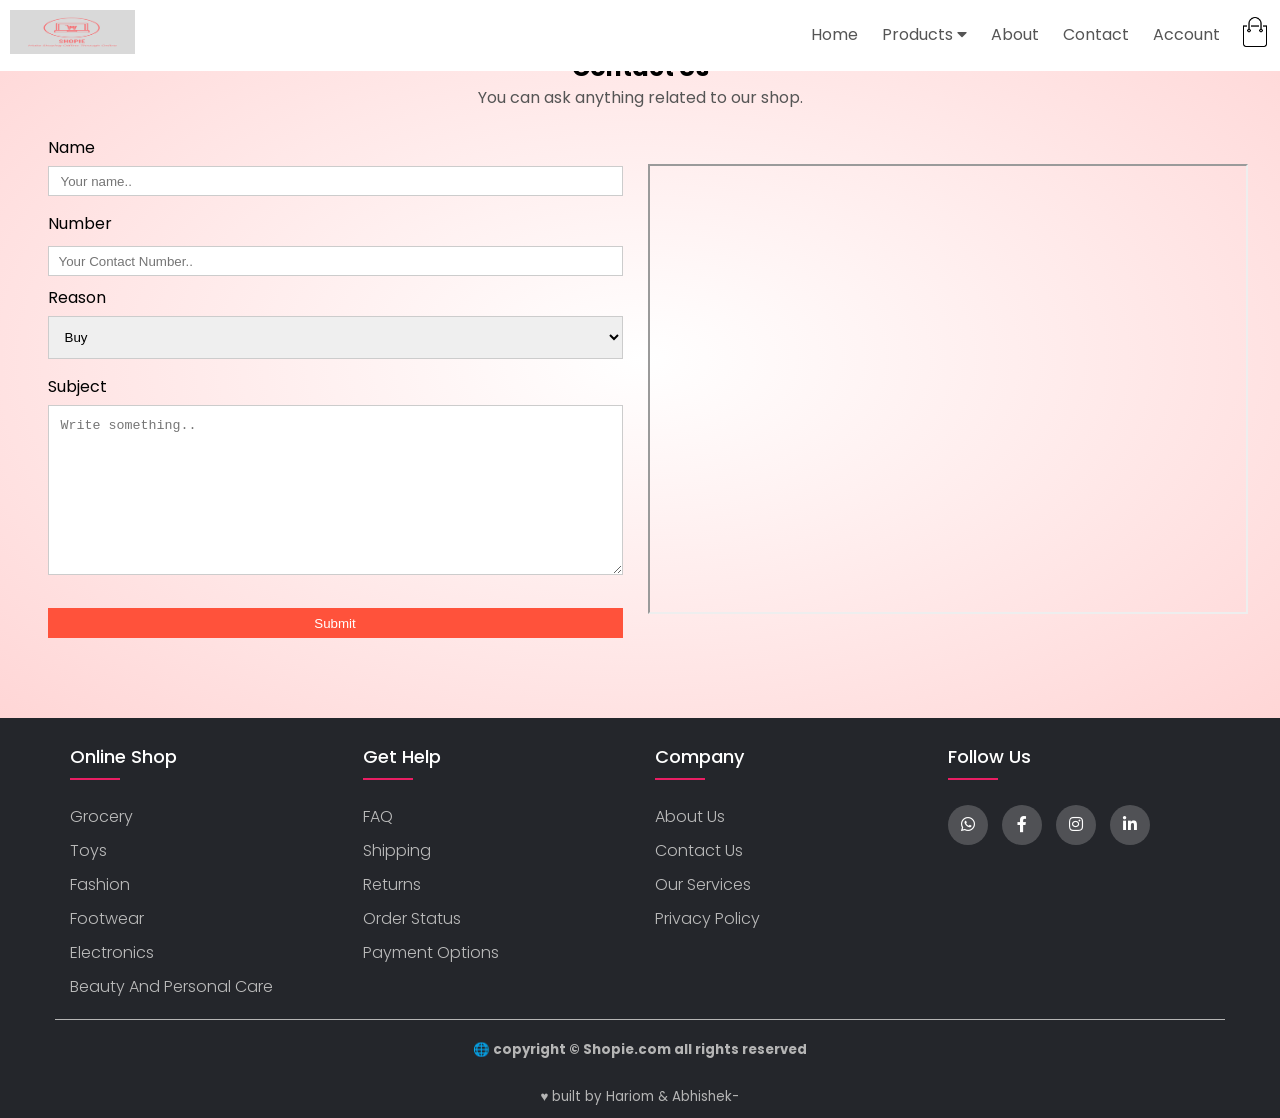
<file: Final_Year_Project/contact.html>
<!DOCTYPE html>
<html lang="en">
  <head>
    <meta charset="UTF-8" />
    <meta name="viewport" content="width=device-width, initial-scale=1.0">
    <meta http-equiv="X-UA-Compatible" content="IE=edge" />
    <meta name="viewport" content="width=device-width, initial-scale=1.0" />
    <title>Product Detials</title>
    <link rel="stylesheet" href="style.css" />
    <link
      href="https://fonts.googleapis.com/css2?family=Poppins:wght@300;400;500;600;700&display=swap"
      rel="stylesheet"
    />
    <link rel="stylesheet" type="text/css" href="https://cdnjs.cloudflare.com/ajax/libs/font-awesome/5.15.1/css/all.min.css">
<style>
  * {
  box-sizing: border-box;
}

/* Style inputs */
input[type=text], select, textarea {
  width: 100%;
  padding: 12px;
  border: 1px solid #ccc;
  margin-top: 6px;
  margin-bottom: 16px;
  resize: vertical;
}

input[type=submit] {
  background-color: #ff523b;
  color: white;
  padding: 8px 20px;
  border: none;
  cursor: pointer;
}

input[type=submit]:hover {
  background-color: #dadada;
  color: #ff523b;
}

/* Create two columns that float next to eachother */
.column {
  float: left;
  width: 50%;
  margin-top: 6px;
  padding: 20px;
}

/* Clear floats after the columns */
.row:after {
  content: "";
  display: table;
  clear: both;
}

/* Responsive layout - when the screen is less than 600px wide, make the two columns stack on top of each other instead of next to each other */
@media screen and (max-width: 600px) {
  .column, input[type=submit] {
    width: 100%;
    margin-top: 0;
    text-align: left;
  }
}
</style>
  </head>
  <body>
      <div class="container">
        <div class="navbar">
          <div class="logo">
            <a href="index.html"> <img src="images/logo.png" width="125px" /></a>
           </div>
           <nav>
            <ul id="MenuItems">
              <li><a href="index.html">Home</a></li>
             <li class="dropdown" onclick=" menutoggl()"><a class="active">Products
                <i class="fas fa-caret-down"></i>
              </a>
                <ul id="inneritems">
                <li><a href="fashion-child-product.html">Child Clothes</a></li>
                <li><a href="fashion-saree-product.html">Saree</a></li>
                <li><a href="footwear-product.html">Footwear</a></li>
                <li><a href="gift-product.html">Gift</a></li>
                <li><a href="electronics-product.html">Electronics</a></li>
                <li><a href="toys-product.html">Toys</a></li>
                </ul>
              </li>
               <li><a href="about.html">About</a></li>
              <li><a href="contact.html">Contact</a></li>
              <li><a href="account.html">Account</a></li>
            </ul>
          </nav>
           <a href="card.html"><img src="images/cart.png" width="30px" height="30px"></a>
           <img src="images/menu.png" class="menu-icon" onclick="menutoggle()">
         </div>
      </div>
<!-- ---------ABOUT-------- -->
<div class="account-page">
<div class="container">
  <div style="text-align:center">
    <h2>Contact Us</h2>
    <p>You can ask anything related to our shop.</p>
  </div>
  <div class="row">
    <!--<div class="column">
      <img src="/w3images/map.jpg" style="width:100%">
    </div>-->
    
    <div class="column">
      <form action="/action_page.php">
        <label for="fname">Name</label>
        <input type="text" id="fname" name="firstname" placeholder="Your name..">
        <label for="lname">Number</label>
        <input type="number" id="lname" name="lastname" placeholder="Your Contact Number..">
        <label for="country">Reason</label>
        <select id="country" name="country">
          <option value="australia">Buy</option>
          <option value="australia">Sell</option>
          <option value="canada">Promotion</option>
          <option value="usa">Order</option>
        </select>
        <label for="subject">Subject</label>
        <textarea id="subject" name="subject" placeholder="Write something.." style="height: 170px"></textarea>
        <input type="submit" value="Submit">
      </form>
    </div>
      <iframe src="https://www.google.com/maps/embed?pb=!1m18!1m12!1m3!1d1479.7952241782089!2d75.22774797176085!3d24.285644653096945!2m3!1f0!2f0!3f0!3m2!1i1024!2i768!4f13.1!3m3!1m2!1s0x3965cf10ccc7477d%3A0x70df7a13dabfc566!2sChoudhary%20kirana%20store!5e1!3m2!1sen!2sin!4v1649331028213!5m2!1sen!2sin" width="600" height="450" style="border: 10;" allowfullscreen="" loading="lazy" referrerpolicy="no-referrer-when-downgrade"></iframe>
    </div>
</div>
</div>
     <!-- -------footer------ -->
     <footer class="footer">
      <div class="container-f">
        <div class="row-f">
          <div class="footer-col">
            <h4>online shop</h4>
            <ul>
              <li><a href="#">Grocery</a></li>
              <li><a href="#">Toys</a></li>
              <li><a href="#">Fashion</a></li>
              <li><a href="#">Footwear</a></li>
              <li><a href="#">Electronics</a></li>
              <li><a href="#">Beauty and Personal care</a></li>
            </ul>
          </div>
          <div class="footer-col">
            <h4>get help</h4>
            <ul>
              <li><a href="#">FAQ</a></li>
              <li><a href="#">shipping</a></li>
              <li><a href="#">returns</a></li>
              <li><a href="#">order status</a></li>
              <li><a href="#">payment options</a></li>
            </ul>
          </div> 
            <div class="footer-col">
              <h4>company</h4>
              <ul>
                <li><a href="#">About Us</a></li>
                <li><a href="#">Contact Us</a></li>
                <li><a href="#">Our Services</a></li>
                <li><a href="#">Privacy Policy</a></li>
              </ul>
            </div>
            <div class="footer-col">
              <h4>follow us</h4>
              <div class="social-links">
                <a href="#"><i class="fab fa-whatsapp"></i></a>
                <a href="#"><i class="fab fa-facebook-f"></i></a>
                <a href="#"><i class="fab fa-instagram"></i></a>
                <a href="#"><i class="fab fa-linkedin-in"></i></a>
              </div>
          </div>
        </div>
          <hr><div class="copyright text-center">
            <h5><a href="#">🌐</a> copyright © Shopie.com all rights reserved</h5>
            <br><small>♥ built by Hariom & Abhishek</a>-</small>
          </div>
        </div>  
   </footer>
    <!-- -------js for toggle menu----- -->
    <script>
      var MenuItems = document.getElementById("MenuItems");
      var MenuItem = document.getElementById("inneritems");
      MenuItems.style.maxHeight = "0px";
    
      function menutoggle(){
        if(MenuItems.style.maxHeight == "0px")
        {
         MenuItems.style.maxHeight = "200px";
        }
        else
        {
         MenuItems.style.maxHeight = "0px";
        }
       
      }
      function menutoggl(){
        if(MenuItem.style.display == "block")
        {
         MenuItem.style.display = "none";
        }
        else
        {
         MenuItem.style.display = "block";
        }
       
      }
         </script>


  </body>
</html>
</file>
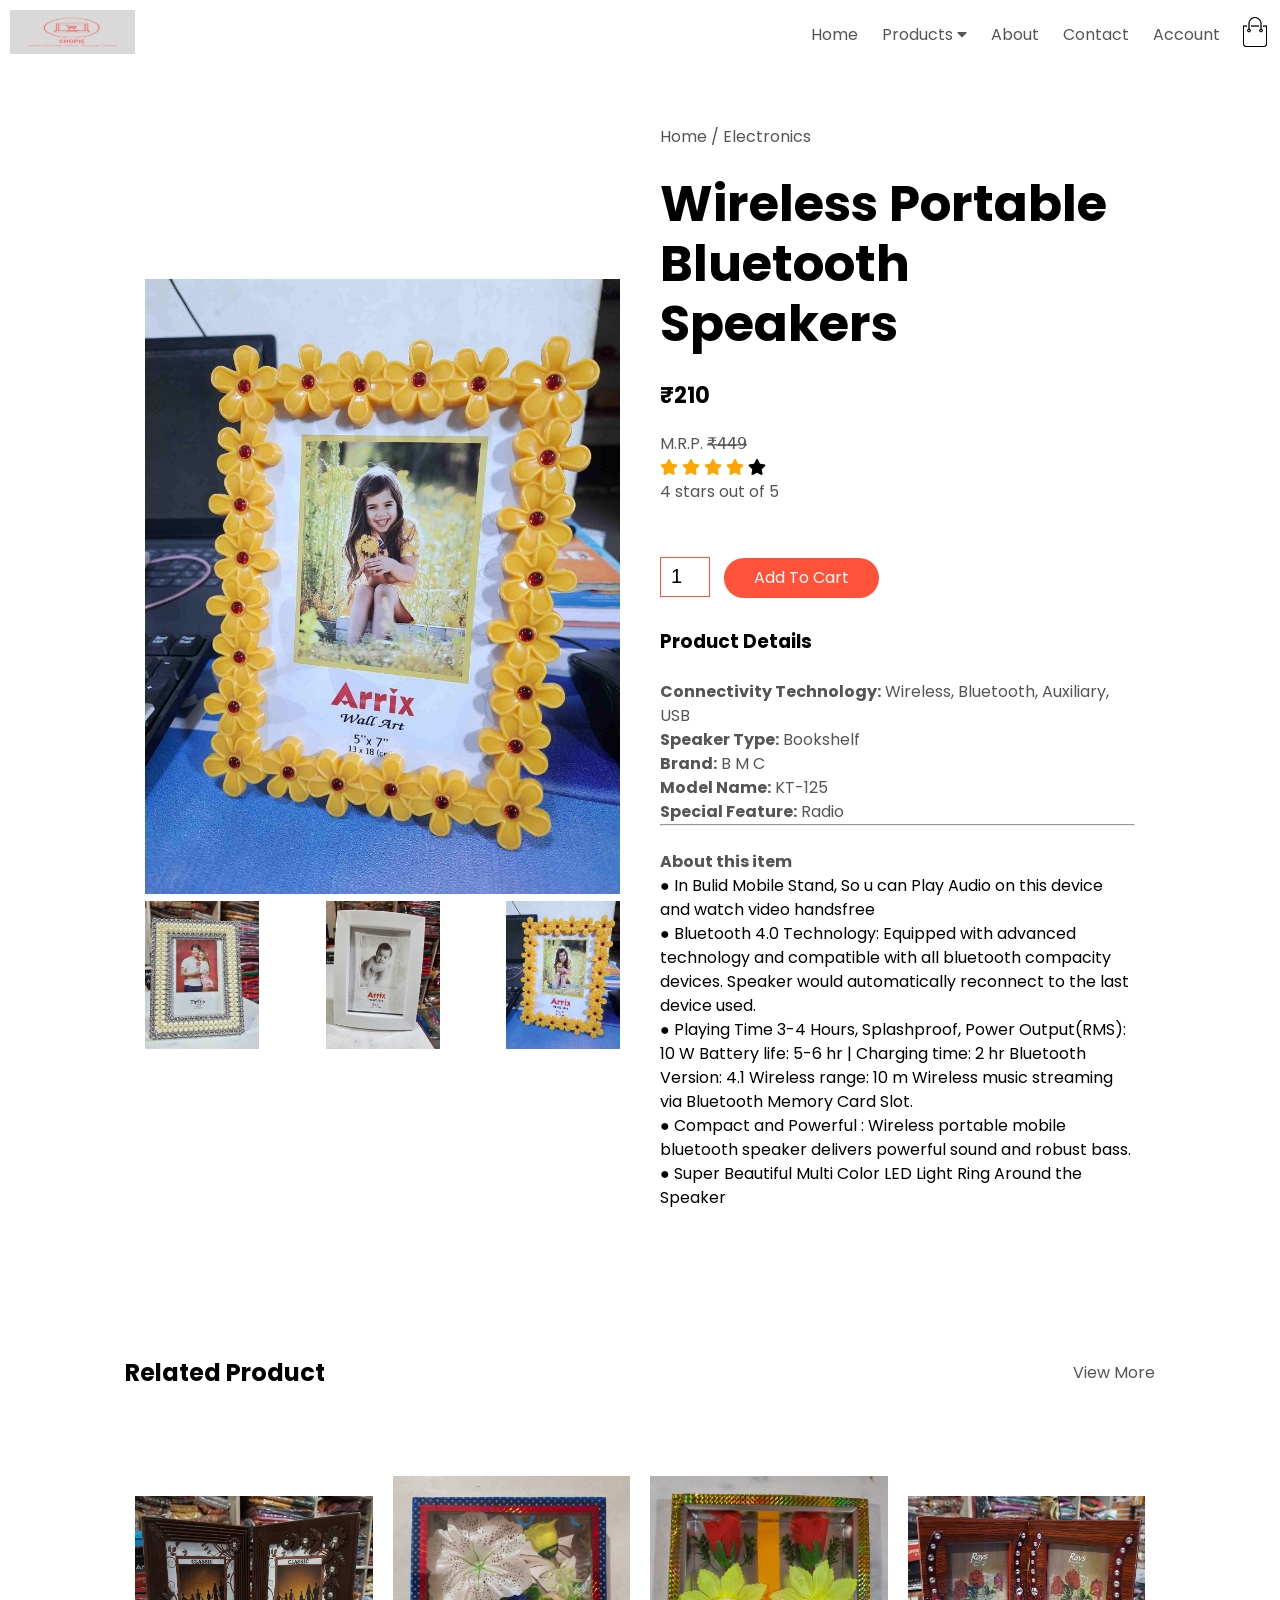
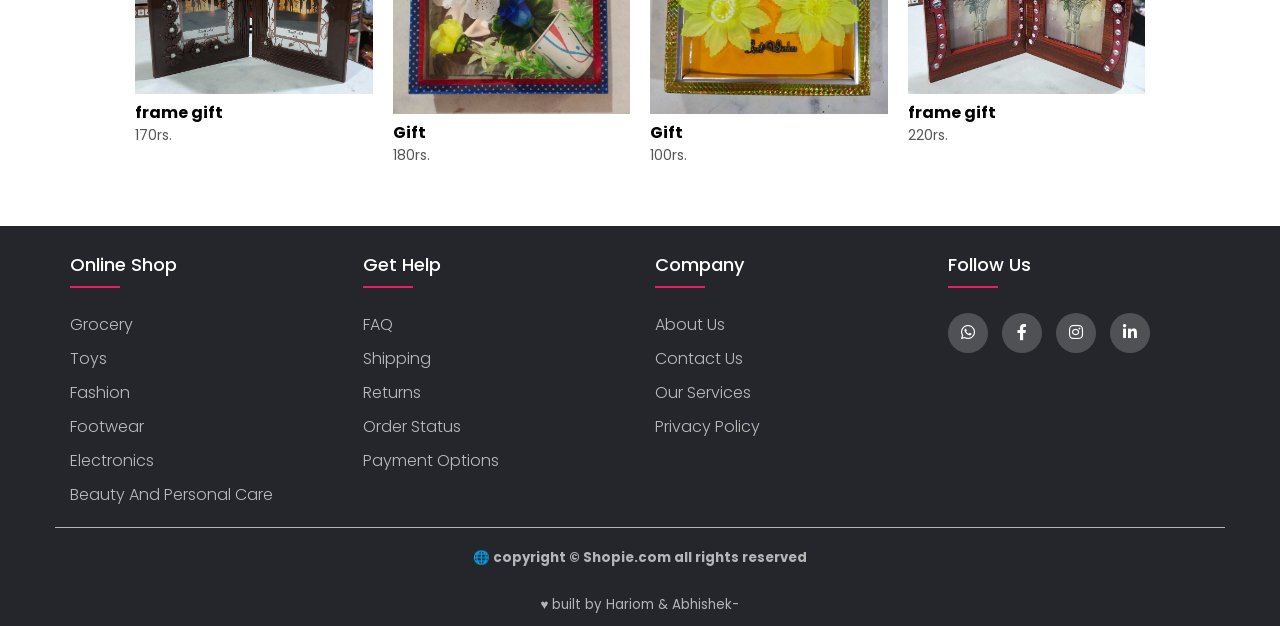
<file: Final_Year_Project/product-detials-gift.html>
<!DOCTYPE html>
<html lang="en">

<head>
  <meta charset="UTF-8" />
  <meta name="viewport" content="width=device-width, initial-scale=1.0">
  <meta http-equiv="X-UA-Compatible" content="IE=edge" />
  <meta name="viewport" content="width=device-width, initial-scale=1.0" />
  <title>product-detials-gift</title>
  <link rel="stylesheet" href="style.css" />
  <link href="https://fonts.googleapis.com/css2?family=Poppins:wght@300;400;500;600;700&display=swap"
    rel="stylesheet" />
  <link rel="stylesheet" type="text/css"
    href="https://cdnjs.cloudflare.com/ajax/libs/font-awesome/5.15.1/css/all.min.css">

</head>

<body>
  <div class="container">
    <div class="navbar">
      <div class="logo">
        <a href="index.html"> <img src="images/logo.png" width="125px" /></a>
      </div>
      <nav>
        <ul id="MenuItems">
          <li><a href="index.html">Home</a></li>
          <li class="dropdown" onclick=" menutoggl()"><a class="active">Products
              <i class="fas fa-caret-down"></i>
            </a>
            <ul id="inneritems">
              <li><a href="fashion-child-product.html">Child Clothes</a></li>
              <li><a href="fashion-saree-product.html">Saree</a></li>
              <li><a href="footwear-product.html">Footwear</a></li>
              <li><a href="gift-product.html">Gift</a></li>
              <li><a href="electronics-product.html">Electronics</a></li>
              <li><a href="toys-product.html">Toys</a></li>

            </ul>
          </li>
          <li><a href="about.html">About</a></li>
          <li><a href="contact.html">Contact</a></li>
          <li><a href="account.html">Account</a></li>
        </ul>
      </nav>
      <a href="card.html"><img src="images/cart.png" width="30px" height="30px"></a>
      <img src="images/menu.png" class="menu-icon" onclick="menutoggle()">
    </div>
  </div>
  <!-- ---------single product details--------     -->
  <div class="small-container single-product">
    <div class="row">
      <div class="col-2">
        <img src="images/gifts/fram1.1.jpg" width="100%" id="productImg">

        <div class="small-img-row">
          <div class="small-img-col">
            <img src="images/gifts/fram2.jpg" width="100%" class="small-img">
          </div>
          <div class="small-img-col">
            <img src="images/gifts/fram3.jpg" width="100%" class="small-img">
          </div>
          <div class="small-img-col">
            <img src="images/gifts/fram1.1.jpg" width="100%" class="small-img">
          </div>
        </div>
      </div>

      <div class="col-2">
        <p>Home / Electronics</p>
        <h1>Wireless Portable Bluetooth Speakers</h1>
        <h4>₹210</h4>
        <p>M.R.P. ₹̶4̶4̶9̶ </p>
        <span class="fa fa-star checked"></span>
        <span class="fa fa-star checked"></span>
        <span class="fa fa-star checked"></span>
        <span class="fa fa-star checked"></span>
        <span class="fa fa-star"></span>
        <p>4 stars out of 5</p><br>
        <!--<select>
                 <option>Select Size</option>
                 <option>XXL</option>
                 <option>XL</option>
                 <option>Large</option>
                 <option>Medium</option>
                 <option>Small</option>
             </select>-->
        <input type="number" value="1">
        <a href="" class="btn">Add To Cart</a>
        <h3>Product Details</h3>
        <br>
        <p> <b>Connectivity Technology:</b> Wireless, Bluetooth, Auxiliary, USB <br>
        <p> <b>Speaker Type:</b> Bookshelf<br>
        <p> <b>Brand:</b> B M C<br>
        <p> <b>Model Name:</b> KT-125<br>
        <p> <b>Special Feature:</b> Radio<br>
        </p>
        <hr><br>
        <ul>
          <p><b>About this item
            </b></p>
          <li>&#9679; In Bulid Mobile Stand, So u can Play Audio on this device and watch video handsfree</li>
          <li>&#9679; Bluetooth 4.0 Technology: Equipped with advanced technology and compatible with all bluetooth
            compacity devices. Speaker would automatically reconnect to the last device used.</li>
          <li>&#9679; Playing Time 3-4 Hours, Splashproof, Power Output(RMS): 10 W Battery life: 5-6 hr | Charging time:
            2 hr Bluetooth Version: 4.1 Wireless range: 10 m Wireless music streaming via Bluetooth Memory Card Slot.
          </li>
          <li>&#9679; Compact and Powerful : Wireless portable mobile bluetooth speaker delivers powerful sound and
            robust bass.</li>
          <li>&#9679; Super Beautiful Multi Color LED Light Ring Around the Speaker</li>
        </ul>
      </div>
    </div>
  </div>
  <!-- -------------title------------- -->
  <div class="small-container">
    <div class="row row-2">
      <h2>Related Product</h2>
      <p>View More</p>
    </div>
  </div>



  <!-- ------product-------- -->
  <div class="small-container">
    <div class="row">
      <div class="col-4">
        <img src="images/gifts/fram4.jpg" alt="">
        <h4>frame gift</h4>
        <p>170rs.</p>
      </div>
      <div class="col-4">
        <img src="images/gifts/gift17.jpg" alt="">
        <h4>Gift</h4>
        <p>180rs.</p>
      </div>
      <div class="col-4">
        <img src="images/gifts/gift19.jpg" alt="">
        <h4>Gift</h4>
        <p>100rs.</p>
      </div>
      <div class="col-4">
        <img src="images/gifts/fram4.1.jpg" alt="">
        <h4>frame gift</h4>
        <p>220rs.</p>
      </div>
    </div>
  </div>
  <!-- -------footer------ -->
  <footer class="footer">
    <div class="container-f">
      <div class="row-f">
        <div class="footer-col">
          <h4>online shop</h4>
          <ul>
            <li><a href="#">Grocery</a></li>
            <li><a href="#">Toys</a></li>
            <li><a href="#">Fashion</a></li>
            <li><a href="#">Footwear</a></li>
            <li><a href="#">Electronics</a></li>
            <li><a href="#">Beauty and Personal care</a></li>
          </ul>
        </div>
        <div class="footer-col">
          <h4>get help</h4>
          <ul>
            <li><a href="#">FAQ</a></li>
            <li><a href="#">shipping</a></li>
            <li><a href="#">returns</a></li>
            <li><a href="#">order status</a></li>
            <li><a href="#">payment options</a></li>
          </ul>
        </div>
        <div class="footer-col">
          <h4>company</h4>
          <ul>
            <li><a href="#">About Us</a></li>
            <li><a href="#">Contact Us</a></li>
            <li><a href="#">Our Services</a></li>
            <li><a href="#">Privacy Policy</a></li>
          </ul>
        </div>
        <div class="footer-col">
          <h4>follow us</h4>
          <div class="social-links">
            <a href="#"><i class="fab fa-whatsapp"></i></a>
            <a href="#"><i class="fab fa-facebook-f"></i></a>
            <a href="#"><i class="fab fa-instagram"></i></a>
            <a href="#"><i class="fab fa-linkedin-in"></i></a>
          </div>
        </div>
      </div>
      <hr>
      <div class="copyright text-center">
        <h5><a href="#">🌐</a> copyright © Shopie.com all rights reserved</h5>
        <br><small>♥ built by Hariom & Abhishek</a>-</small>
      </div>
    </div>
  </footer>
  <!-- -------js for toggle menu----- -->
  <script>
    var MenuItems = document.getElementById("MenuItems");
    var MenuItem = document.getElementById("inneritems");
    MenuItems.style.maxHeight = "0px";

    function menutoggle() {
      if (MenuItems.style.maxHeight == "0px") {
        MenuItems.style.maxHeight = "200px";
      }
      else {
        MenuItems.style.maxHeight = "0px";
      }

    }
    function menutoggl() {
      if (MenuItem.style.display == "block") {
        MenuItem.style.display = "none";
      }
      else {
        MenuItem.style.display = "block";
      }

    }
  </script>
  <!-- -----js for product gallery------ -->

  <script>
    var ProductImg = document.getElementById("productImg");
    var SmallImg = document.getElementsByClassName("small-img");

    SmallImg[0].onclick = function () {
      ProductImg.src = SmallImg[0].src;
    }
    SmallImg[1].onclick = function () {
      ProductImg.src = SmallImg[1].src;
    }
    SmallImg[2].onclick = function () {
      ProductImg.src = SmallImg[2].src;
    }
    SmallImg[3].onclick = function () {
      ProductImg.src = SmallImg[3].src;
    }
  </script>

</body>

</html>
</file>
<file: Final_Year_Project/style.css>
* {
    margin: 0;
    padding: 0;
    box-sizing: border-box;
}

body {
    font-family: 'poppins', sans-serif;
    line-height: 1.5;
}

.navbar {
    display: flex;
    align-items: center;
    padding: 10px;
    position: fixed;
    top: 0px;
    left: 0px;
    width: 100%;
    background-color: #fff;
    z-index: 1009;
}

#inneritems {
    display: none;
    position: fixed;
}

#inneritems li {
    display: block;
    text-align: left;
}

nav {
    flex: 1;
    text-align: right;
}

nav ul {
    display: inline-block;
    list-style-type: none;
}

nav ul li {
    display: inline-block;
    margin-right: 20px;
}

a {
    text-decoration: none;
    color: #555;
}

a:hover {
    color: #ff523b;
    cursor: pointer;
}

p {
    color: #555;
}

.container {
    max-width: 1300px;
    margin: auto;
    padding: 0 25px;
}

.row {
    display: flex;
    align-items: center;
    flex-wrap: wrap;
    justify-content: space-around;
}

.row:hover{
    cursor: pointer;
}

.col-2 {
    flex-basis: 50%;
    min-width: 300px;
}

.col-2 img {
    max-width: 100%;
    padding: 50px 0;
}

.col-2 h1 {
    font-size: 50px;
    line-height: 60px;
    margin: 25px 0;
}

.btn {
    display: inline-block;
    background: #ff523b;
    color: white;
    padding: 8px 30px;
    margin: 30px 0;
    border-radius: 30px;
    transition: background 0.5s;
}

.btn:hover {
    background: #dadada;
}

.header {
    background: radial-gradient(#fff, #ffd6d6);
}

.header .row {
    margin-top: 70px;
}

.categories {
    margin: 70px 0;
}

.col-3 {
    flex-basis: 30%;
    min-width: 250px;
    margin-bottom: 30px;
}

.col-3 img {
    width: 100%;
}

.small-container {
    max-width: 1080px;
    margin: auto;
    padding: 0 25px;
    padding-top: 25px;
}

.col-4 {
    flex-basis: 25%;
    padding: 10px;
    min-width: 200px;
    margin-bottom: 50px;
    transition: transform 0.5s;
}

.col-4 img {
    width: 100%;
}

.title {
    text-align: center;
    margin: 0 auto 80px;
    position: relative;
    line-height: 60px;
    color: #555;
}

.title::after {
    content: '';
    background: #ff523b;
    width: 80px;
    height: 5px;
    border-radius: 5px;
    position: absolute;
    bottom: 0;
    left: 50%;
    transform: translate(-50%);
}

.h4 {
    color: #555;
    font-weight: normal;
}

.col-4 p {
    font-size: 14px;
}

.col-4:hover {
    transform: translateY(-5px);
}

.offer {
    background: radial-gradient(#fff, #ffd6d6);
    margin-top: 80px;
    padding: 30px;
}

.small {
    color: #555;
}

.checked {
    color: orange;
}

.testimonial {
    padding-top: 100px;
}

.testimonial .col-3 {
    text-align: center;
    padding: 40px 20px;
    box-shadow: 0 0 20px 0px rgba(0, 0, 0, 0.1);
    cursor: pointer;
    transition: transform 0.5s;
}

.testimonial .col-3 img {
    width: 50px;
    margin-top: 20px;
    border-radius: 50%;
}

.testimonial .col-3:hover {
    transform: translateY(-10px);
}

.col-3 p {
    font-size: 12px;
    margin: 12px 0;
    color: #777;
}

.testimonial .col-3 h3 {
    font-weight: 600;
    color: #555;
    font-size: 16px;
}

.brands {
    margin: 100px auto;
}

.col-5 {
    width: 160px;
}

.col-5 img {
    width: 100%;
    cursor: pointer;
    filter: grayscale(100%);
}

.col-5 img:hover {
    filter: grayscale(0);
}

@import url('https://fonts.googleapis.com/css2?family=Poppins:wght@300;400;500;600;700&display=swap');

.container-f {
    max-width: 1170px;
    margin: auto;
}

.row-f {
    display: flex;
    flex-wrap: wrap;
}

ul {
    list-style: none;
}

.footer {
    background-color: #24262b;
    width: 100%;
    padding-top: 25px;
}

.footer-col {
    width: 25%;
    padding: 0 15px;
}

.footer-col h4 {
    font-size: 18px;
    color: #ffffff;
    text-transform: capitalize;
    margin-bottom: 35px;
    font-weight: 500;
    position: relative;
}

.footer-col h4::before {
    content: '';
    position: absolute;
    left: 0;
    bottom: -10px;
    background-color: #e91e63;
    height: 2px;
    box-sizing: border-box;
    width: 50px;
}

.footer-col ul li:not(:last-child) {
    margin-bottom: 10px;
}

.footer-col ul li a {
    font-size: 16px;
    text-transform: capitalize;
    color: #ffffff;
    text-decoration: none;
    font-weight: 300;
    color: #bbbbbb;
    display: block;
    transition: all 0.3s ease;
}

.footer-col ul li a:hover {
    color: #ffffff;
    padding-left: 8px;
}

.footer-col .social-links a {
    display: inline-block;
    height: 40px;
    width: 40px;
    background-color: rgba(255, 255, 255, 0.2);
    margin: 0 10px 10px 0;
    text-align: center;
    line-height: 40px;
    border-radius: 50%;
    color: #ffffff;
    transition: all 0.5s ease;
}

.footer-col .social-links a:hover {
    color: #24262b;
    background-color: #ff523b;
}

/*responsive*/
@media(max-width: 767px) {
    .footer-col {
        width: 50%;
        margin-bottom: 30px;
    }
}

@media(max-width: 574px) {
    .footer-col {
        width: 100%;
    }
}

.copyright {
    text-align: center;
    color: #b5b5b5;
    padding-bottom: 10px;
}

.footer hr {
    border: none;
    background: #b5b5b5;
    height: 1px;
    margin: 20px 0;
}

.menu-icon {
    width: 28px;
    margin-left: 20px;
    display: none;
}

/*=--------- all products ---------*/
.row-2 {
    justify-content: space-between;
    margin: 100px auto 50px;
}

select {
    border: 1px solid #ff523b;
    padding: 5px;
}

select:focus {
    outline-color: transparent;
}

.page-btn {
    margin: 0 auto 80px;
}

.page-btn span {
    display: inline-block;
    border: 1px solid #ff523b;
    margin-left: 10px;
    width: 40px;
    height: 40px;
    text-align: center;
    line-height: 40px;
    cursor: pointer;
}

.page-btn span:hover {
    background: #ff523b;
    color: #fff;
}

/* -----single product details----- */
.single-product {
    margin-top: 80px;
}

.single-product .col-2 img {
    padding: 0;
}

.single-product .col-2 {
    padding: 20px;
}

.single-product h4 {
    margin: 20px 0;
    font-size: 22px;
    font-weight: bold;
}

.single-product select {
    display: block;
    padding: 10px;
    margin-top: 20px;
}

.single-product input {
    width: 50px;
    height: 40px;
    padding-left: 10px;
    font-size: 20px;
    margin-right: 10px;
    border: 1px solid #ff523b;
}

input:focus {
    outline-color: transparent;
}

.small-img-row {
    display: flex;
    justify-content: space-between;
}

.small-img-col {
    flex-basis: 24%;
    cursor: pointer;
}

/* ------cart items------ */
.cart-page {
    margin: 80px auto;
}

table {
    width: 100%;
    border-collapse: collapse;
}

.cart-info {
    display: flex;
    flex-wrap: wrap;
}

th {
    text-align: left;
    padding: 5px;
    color: #fff;
    background: #ff523b;
    font-weight: normal;
}

td {
    padding: 10px 5px;
}

td input {
    width: 40px;
    height: 30px;
    padding: 5px;
}

td a {
    color: #ff523b;
    font-size: 12px;
}

td img {
    width: 80px;
    height: 80px;
    margin-right: 10px;
}

.total-price {
    display: flex;
    justify-content: flex-end;
}

.total-price table {
    border-top: 3px solid #ff523b;
    width: 100%;
    max-width: 400px;
}

td:last-child {
    text-align: right;
}

/* -------account-page-------- */
.account-page {
    padding: 50px 0;
    background: radial-gradient(#fff, #ffd6d6);
}

.form-container {
    background: #fff;
    width: 300px;
    height: 400px;
    position: relative;
    text-align: center;
    padding: 20px 0;
    margin: auto;
    box-shadow: 0 0 20px 0px rgba(0, 0, 0, 0.1);
    overflow: hidden;
}

.form-container span {
    font-weight: bold;
    padding: 0 10px;
    color: #555;
    cursor: pointer;
    width: 100px;
    display: inline-block;
}

.form-btn {
    display: inline-block;
}

.form-container form {
    max-width: 300px;
    padding: 0 20px;
    position: absolute;
    top: 130px;
    transition: transform 1s;
}

form input {
    width: 100%;
    height: 30px;
    margin: 10px 0;
    padding: 0 10px;
    border: 1px solid #ccc;
}

form .btn {
    width: 100%;
    border: none;
    cursor: pointer;
    margin: 10px 0;
}

form .btn:focus {
    outline-color: transparent;
}

#LoginForm {
    left: -300px;
}

#RegForm {
    left: 0;
}

form a {
    font-size: 12px;
}

#Indicator {
    width: 100px;
    border: none;
    background: #ff523b;
    height: 3px;
    margin-top: 8px;
    transform: translate(100px);
    transition: transform 1s;
}

/* ------media query for menu------- */
@media only screen and (max-width: 800px) {
    nav ul {
        position: absolute;
        top: 70px;
        left: 0;
        background: white;
        width: 100%;
        overflow: hidden;
        transition: max-height 0.5s;
    }

    nav ul li {
        display: block;
        margin-right: 50px;
        margin-top: 10px;
        margin-bottom: 10px;
    }

    nav ul li a {
        color: rgb(0, 0, 0);
    }

    .menu-icon {
        display: block;
        cursor: pointer;
    }
}

/* media query for less than 600 screen size */
@media only screen and (max-width: 600px) {
    .row {
        text-align: center;
    }

    .col-2,
    .col-2,
    .col-3,
    .col-4 {
        flex-basis: 100%;
    }

    .single-product .row {
        text-align: left;
    }

    .single-product .col-2 {
        padding: 20px 0;
    }

    .single-product h1 {
        font-size: 26px;
        line-height: 32px;
    }

    .cart-info p {
        display: none;
    }
}

/* .dropdown:hover {
    display: block;
} */

.dropdown {
    position: relative;
    display: inline-block;
}
</file>
